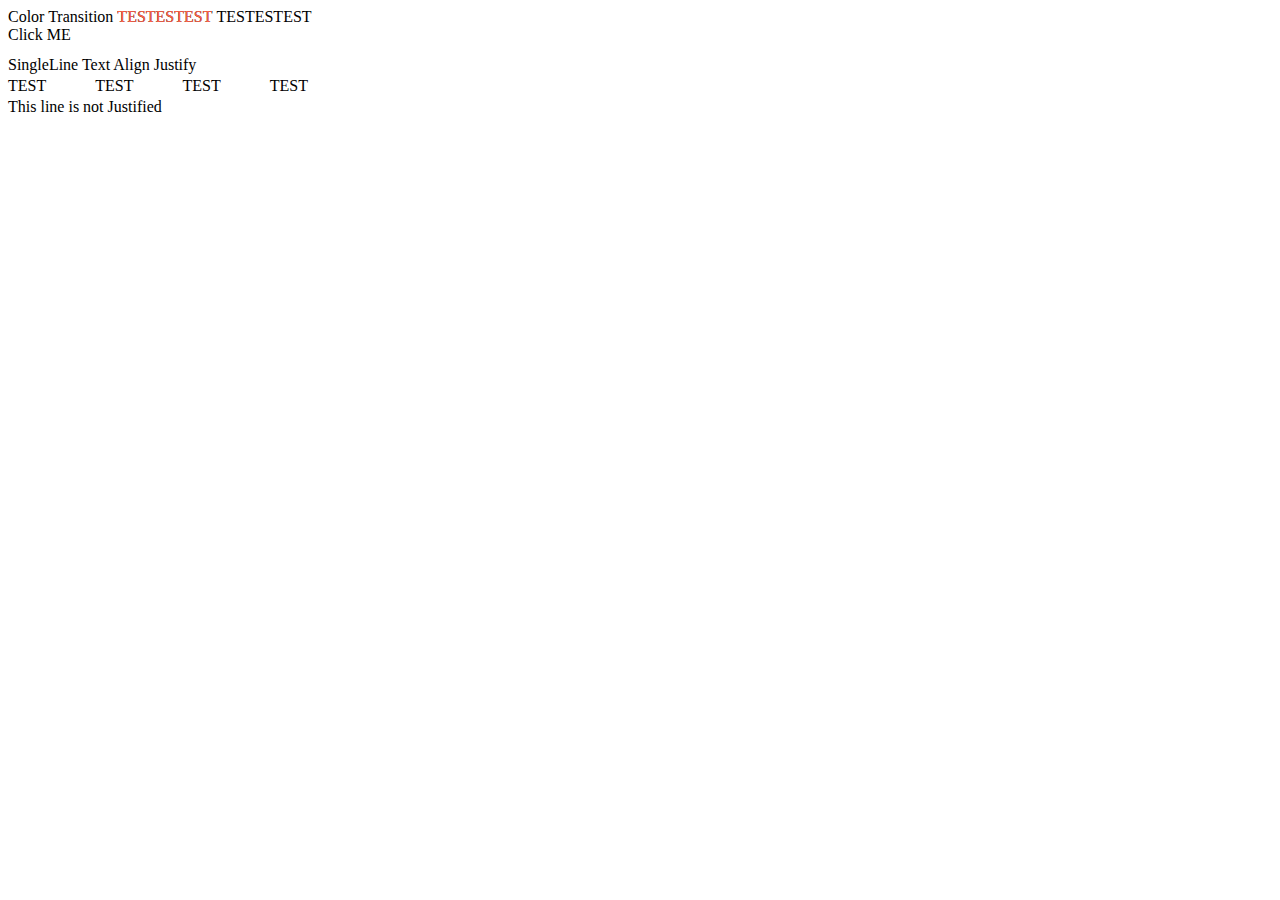
<file: index.html>
<!DOCTYPE html>
<html lang="en">
<head>
	<meta charset="UTF-8">
	<title>Document</title>
	<style>
		.test {
			position: relative;
		}
		.test::before {
			content: "TESTESTEST";
			position: absolute;
			width: 0px;
			overflow: hidden;
			color: tomato;
			transition: width 0.5s ease, text-indent 0.5s ease;
		}
		.test.reverse::before {
			right: 0;
			text-indent: -100%;
		}
		.test.expand::before {
			width: 100%;
		}
		.test.reverse.expand::before {
			text-indent: 0;
		}

		.justify {
			height: 24px;
			width: 300px;
			line-height: 24px;
			text-align: justify;
		}
		.justify::after {
			content: "";
			width: 100%;
			display: inline-block;
		}
	</style>
	<script>
		function toggle() {
			let text = document.querySelector('#text1');
			if (text.className === 'test' || text.className === 'test reverse') text.className += ' expand'
			else text.className = text.className.replace(' expand', '')

			text = document.querySelector('#text2');
			if (text.className === 'test') text.className += ' expand'
			else text.className = text.className.replace(' expand', '')
		}
	</script>
</head>
<body>
	<span>Color Transition</span>
	<div id="text1" class="test expand reverse" style="display: inline-block;">
		<span>TESTESTEST</span>
	</div>
	<div id="text2" class="test" style="display: inline-block;">
		<span>TESTESTEST</span>
	</div>
	<div style="height: 30px; width: 100px; user-select: none;" onclick="toggle()">Click ME</div>
	<span>SingleLine Text Align Justify</span>
	<div class="justify">TEST TEST TEST TEST</div>
	<div style="width: 300px">This line is not Justified</div>
</body>
</html>
</file>
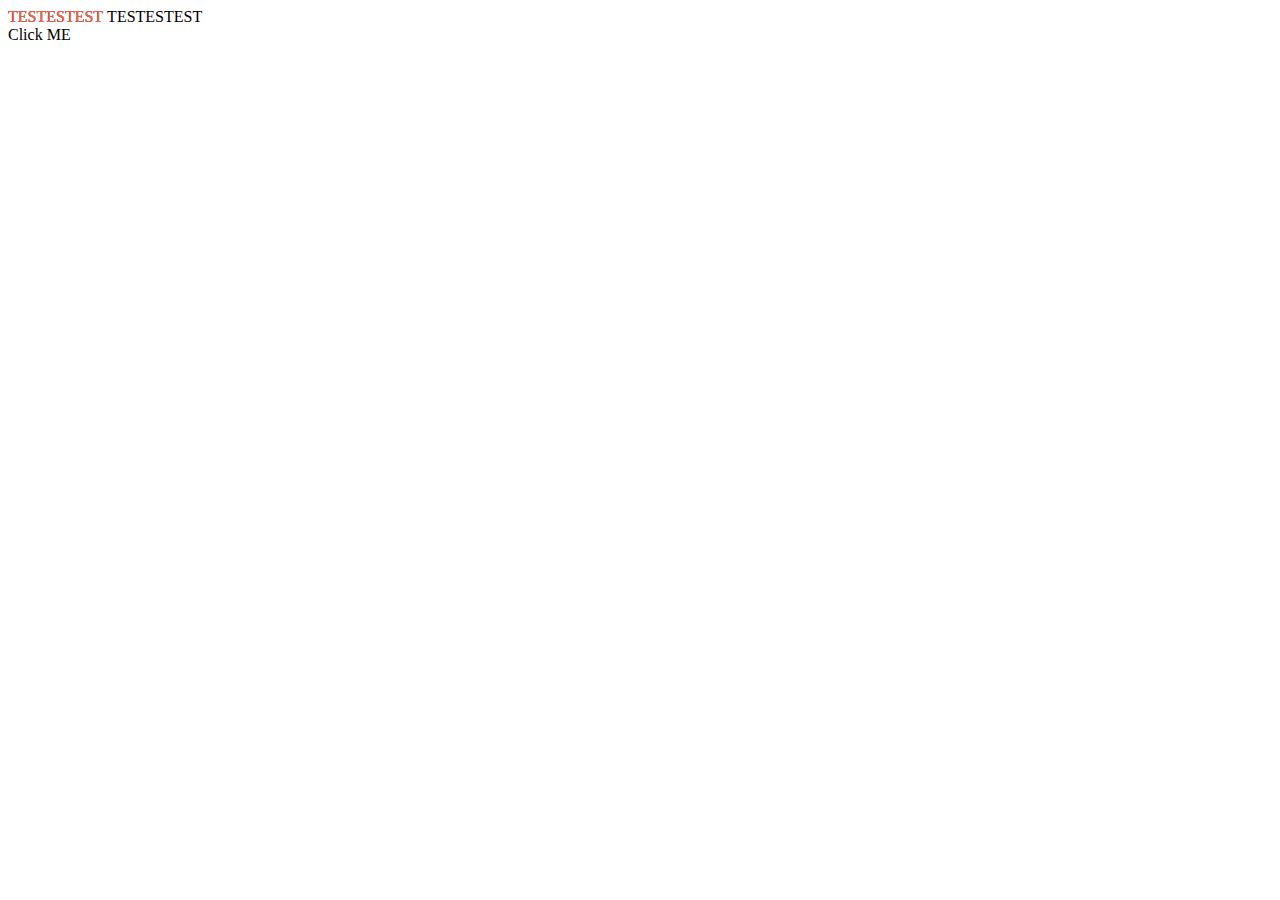
<file: ColorTransitionFromTextToText/index.html>
<!DOCTYPE html>
<html lang="en">
<head>
	<meta charset="UTF-8">
	<title>Document</title>
	<link rel="stylesheet" type="text/css" href="style.css"></link>
	<script src="script.js"></script>
</head>
<body>
	<div id="text1" class="test expand reverse" style="display: inline-block;">
		<span>TESTESTEST</span>
	</div>
	<div id="text2" class="test" style="display: inline-block;">
		<span>TESTESTEST</span>
	</div>
	<div style="height: 30px; width: 100px; user-select: none;" onclick="toggle()">Click ME</div>
</body>
</html>
</file>
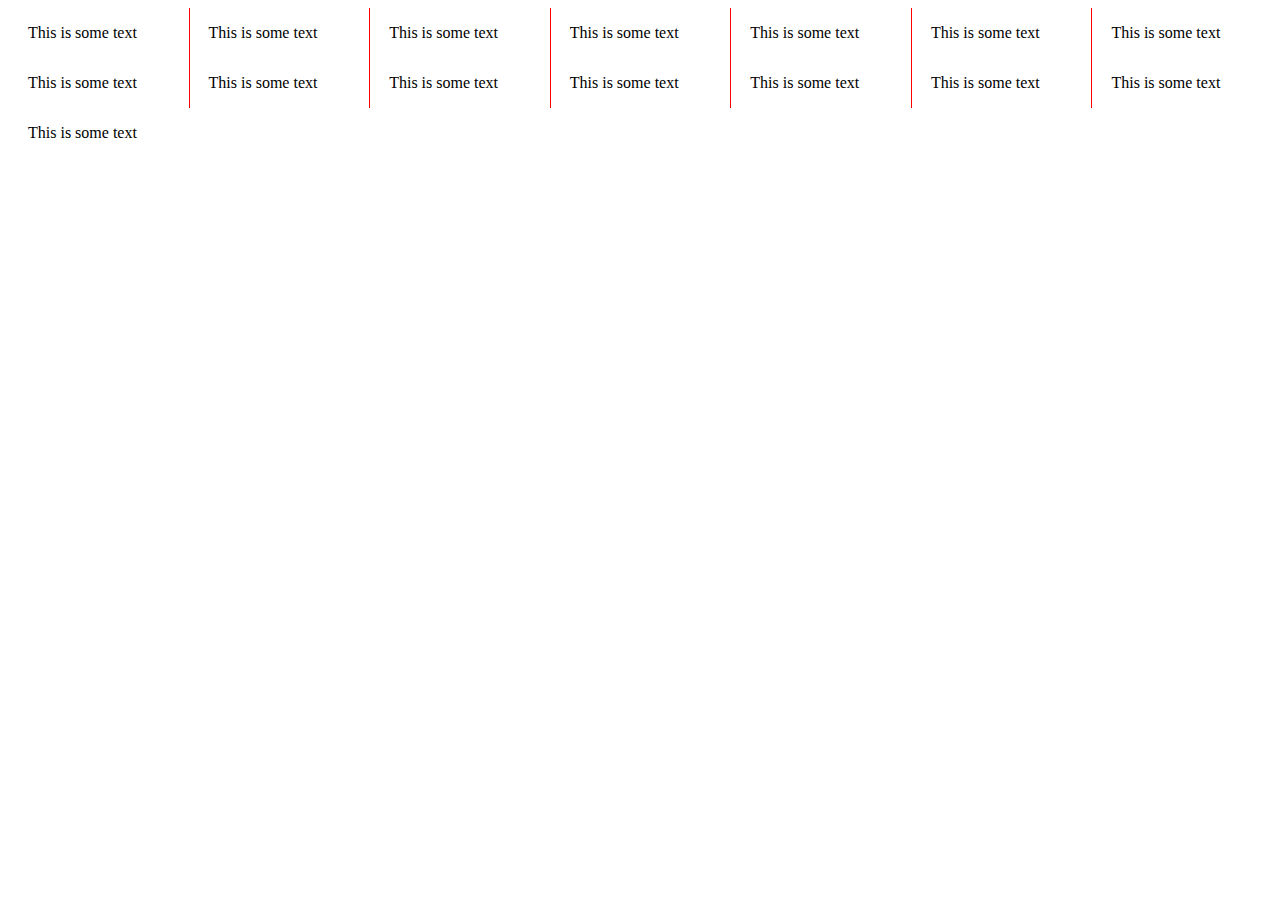
<file: FlexBoxMostRightNoBorder/index.html>
<!DOCTYPE html>
<html lang="en">
<head>
	<meta charset="UTF-8">
	<meta name="viewport" content="width=device-width, initial-scale=1.0">
	<meta http-equiv="X-UA-Compatible" content="ie=edge">
	<link rel="stylesheet" type="text/css" href="style.css"></link>
	<title>Document</title>
</head>
<body>
	<section>
		<div>
			<p>This is some text</p>
		</div>
		<div>
			<p>This is some text</p>
		</div>
		<div>
			<p>This is some text</p>
		</div>
		<div>
			<p>This is some text</p>
		</div>
		<div>
			<p>This is some text</p>
		</div>
		<div>
			<p>This is some text</p>
		</div>
		<div>
			<p>This is some text</p>
		</div>
		<div>
			<p>This is some text</p>
		</div>
		<div>
			<p>This is some text</p>
		</div>
		<div>
			<p>This is some text</p>
		</div>
		<div>
			<p>This is some text</p>
		</div>
		<div>
			<p>This is some text</p>
		</div>
		<div>
			<p>This is some text</p>
		</div>
		<div>
			<p>This is some text</p>
		</div>
		<div>
			<p>This is some text</p>
		</div>
		<div></div>
		<div></div>
		<div></div>
		<div></div>
		<div></div>
		<div></div>
		<div></div>
		<div></div>
	</section>
</body>
</html>
</file>
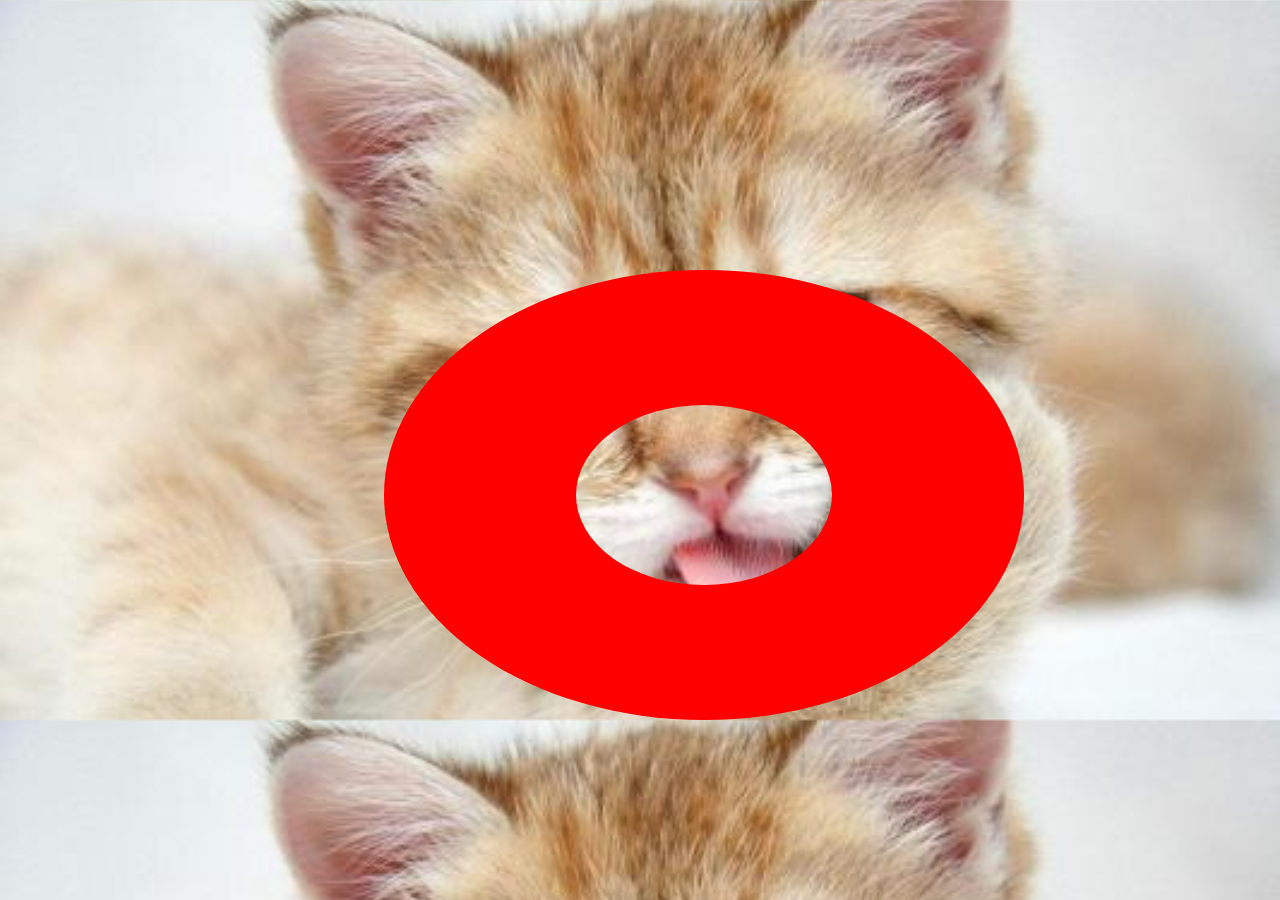
<file: HoleInElement/index.html>
<!DOCTYPE html>
<html lang="en">
<head>
	<meta charset="UTF-8">
	<meta name="viewport" content="width=device-width, initial-scale=1.0">
	<meta http-equiv="X-UA-Compatible" content="ie=edge">
	<title>Document</title>
	<link rel="stylesheet" type="text/css" href="style.css"></link>
</head>
<body>
	<div class="background"></div>
	<div class="cover"></div>
</body>
</html>
</file>
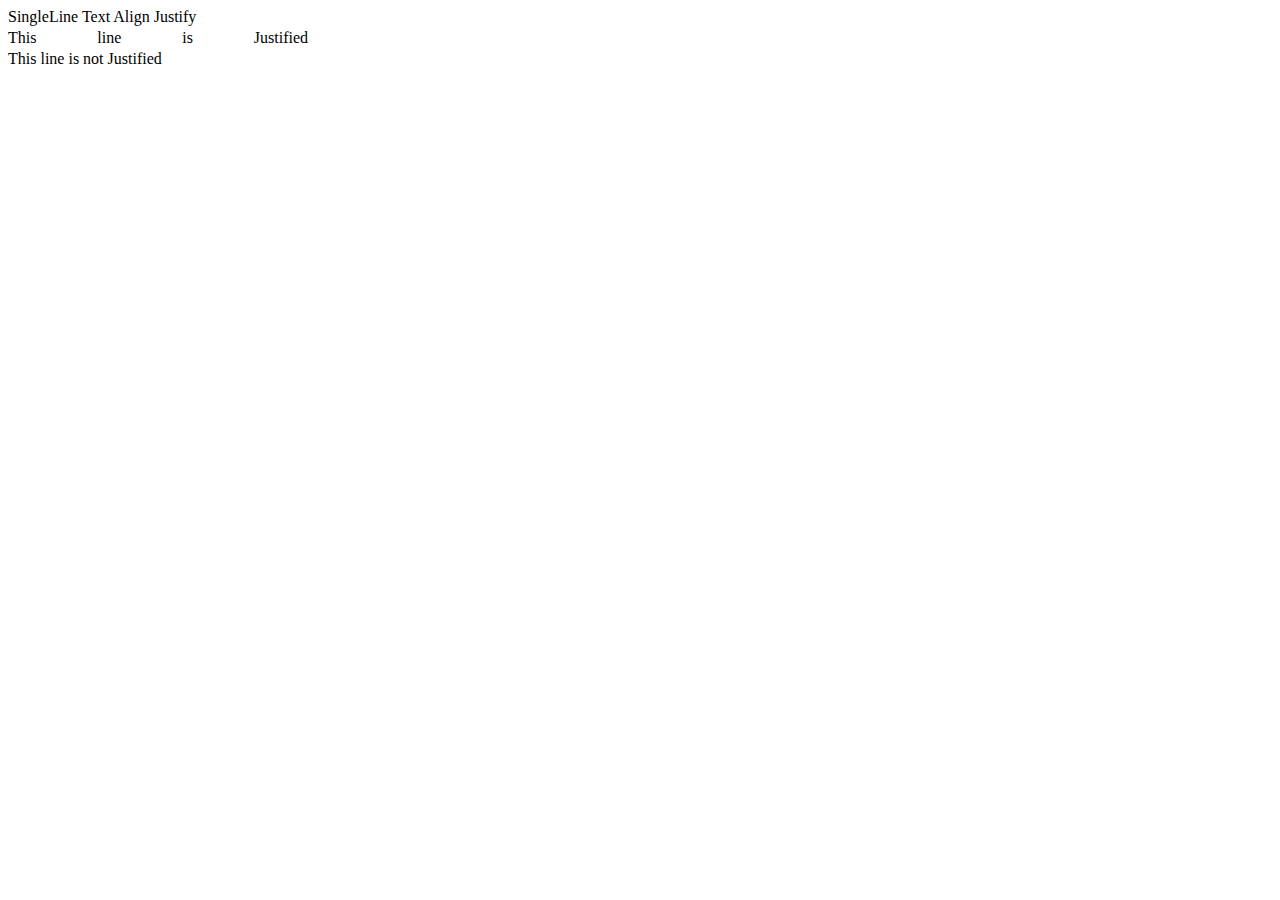
<file: SingleLineTextAlignJustify/index.html>
<!DOCTYPE html>
<html lang="en">
<head>
	<meta charset="UTF-8">
	<meta name="viewport" content="width=device-width, initial-scale=1.0">
	<meta http-equiv="X-UA-Compatible" content="ie=edge">
	<title>Document</title>
	<link rel="stylesheet" type="text/css" href="style.css"></link>
</head>
<body>
	<span>SingleLine Text Align Justify</span>
	<div class="justify">This line is Justified</div>
	<div style="width: 300px">This line is not Justified</div>
</body>
</html>
</file>
<file: ColorTransitionFromTextToText/style.css>
.test {
	position: relative;
}
.test::before {
	content: "TESTESTEST";
	position: absolute;
	width: 0px;
	overflow: hidden;
	color: tomato;
	transition: width 0.5s ease, text-indent 0.5s ease;
}
.test.reverse::before {
	right: 0;
	text-indent: -100%;
}
.test.expand::before {
	width: 100%;
}
.test.reverse.expand::before {
	text-indent: 0;
}
</file>
<file: FlexBoxMostRightNoBorder/style.css>
section {
	display: flex;
	align-items: center;
	flex-wrap: wrap;
	overflow: hidden;
}

section div {
	display: flex;
	flex-grow: 1;
	flex-direction: column;
	padding: 0 20px;
	position: relative;
}

section div:nth-last-child(9) ~ div{
	height: 0;
	width: 140px;
}

section div::after {
	content: '';
	position: absolute;
	border-right: 1px solid red;
	left: 100%;
	display: block;
	height: 100%;
}

section div:nth-last-child(9)::after {
	border: none;
}

section div p { width: 140px; }
</file>
<file: HoleInElement/style.css>
html, body { width: 100%; height: 100%; margin: 0; }
.background {
	width: 100%;
	height: 100%;
	background: url(cat.jpg);
	background-size: contain;
}
.cover {
	position: absolute;
	top: 30%;
	left: 30%;
	border-radius: 50%;
	overflow: hidden;
	width: 50%;
	height: 50%;
}
.cover::after {
	content: '';
	display: block;
	width: 40%;
	height: 40%;
	position: relative;
	top: 30%;
	left: 30%;
	border-radius: 50%;
	box-shadow: 0 0 0 9999px #f00;
}
</file>
<file: SingleLineTextAlignJustify/style.css>
.justify {
	height: 24px;
	width: 300px;
	line-height: 24px;
	text-align: justify;
}
.justify::after {
	content: "";
	width: 100%;
	display: inline-block;
}
</file>
